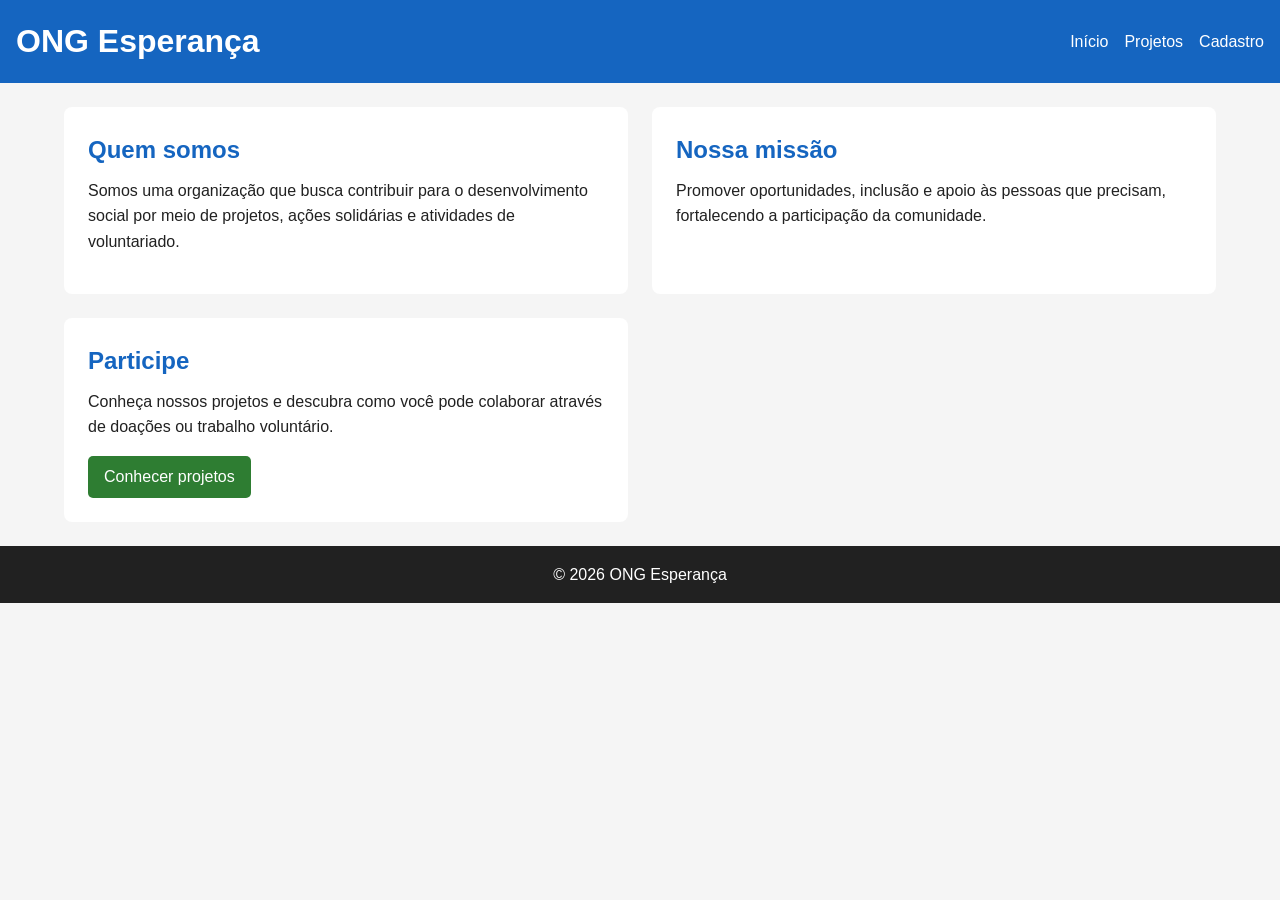
<file: index.html>
<!DOCTYPE html>
<html lang="pt-BR">
<head>
    <meta charset="UTF-8">
    <meta name="viewport" content="width=device-width, initial-scale=1.0">

    <title>ONG - Página Inicial</title>

    <link rel="stylesheet" href="style.css">
</head>

<body>

    <header>
        <h1>ONG Esperança</h1>

        <nav>
            <a href="index.html">Início</a>
            <a href="projetos.html">Projetos</a>
            <a href="cadastro.html">Cadastro</a>
        </nav>
    </header>

    <main>

        <section>
            <h2>Quem somos</h2>

            <p>
                Somos uma organização que busca contribuir para o desenvolvimento
                social por meio de projetos, ações solidárias e atividades de
                voluntariado.
            </p>
        </section>

        <section>
            <h2>Nossa missão</h2>

            <p>
                Promover oportunidades, inclusão e apoio às pessoas que precisam,
                fortalecendo a participação da comunidade.
            </p>
        </section>

        <section>
            <h2>Participe</h2>

            <p>
                Conheça nossos projetos e descubra como você pode colaborar
                através de doações ou trabalho voluntário.
            </p>

            <a href="projetos.html">Conhecer projetos</a>
        </section>

    </main>

    <footer>
        <p>&copy; 2026 ONG Esperança</p>
    </footer>

</body>
</html>
</file>
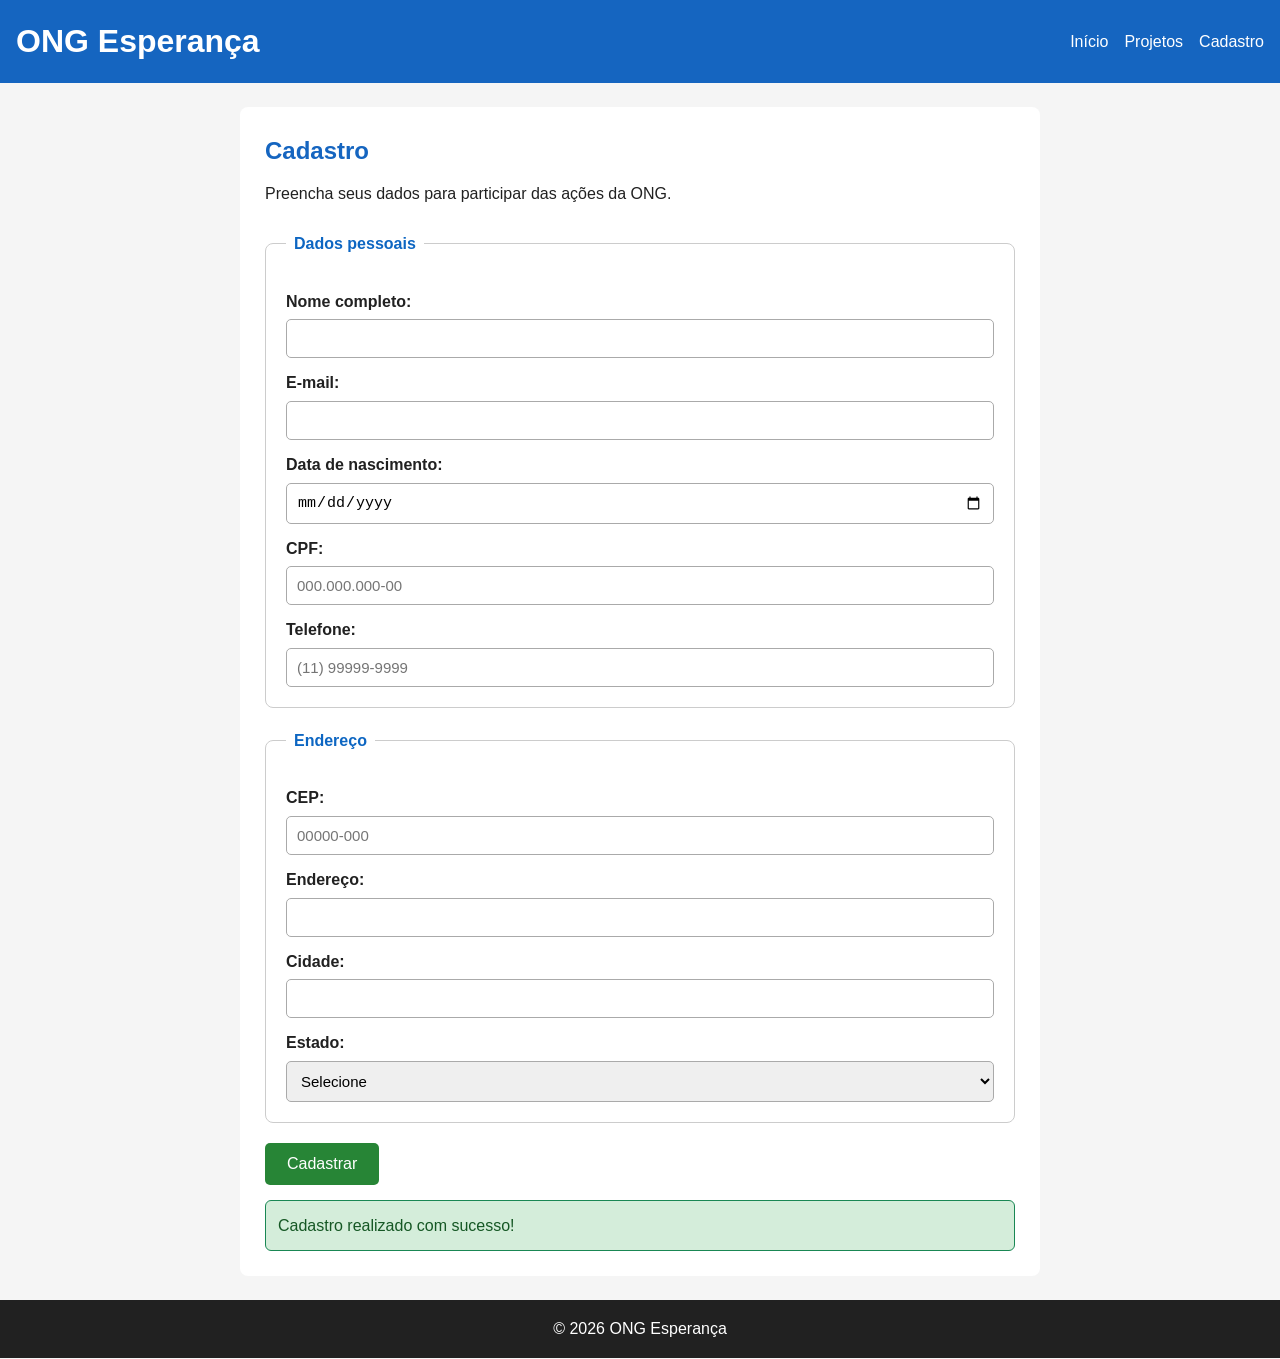
<file: cadastro.html>
<!DOCTYPE html>
<html lang="pt-BR">

<head>
    <meta charset="UTF-8">
    <meta name="viewport" content="width=device-width, initial-scale=1.0">

    <title>ONG Esperança - Cadastro</title>

    <link rel="stylesheet" href="style.css">
</head>

<body>

    <header>
        <h1>ONG Esperança</h1>

        <nav>
            <a href="index.html">Início</a>
            <a href="projetos.html">Projetos</a>
            <a href="cadastro.html">Cadastro</a>
        </nav>
    </header>

    <main>

        <section class="cadastro">

            <h2>Cadastro</h2>

            <p>Preencha seus dados para participar das ações da ONG.</p>

            <form>

                <fieldset>
                    <legend>Dados pessoais</legend>

                    <label for="nome">Nome completo:</label>
                    <input
                        type="text"
                        id="nome"
                        name="nome"
                        required
                    >

                    <label for="email">E-mail:</label>
                    <input
                        type="email"
                        id="email"
                        name="email"
                        required
                    >

                    <label for="nascimento">Data de nascimento:</label>
                    <input
                        type="date"
                        id="nascimento"
                        name="nascimento"
                        required
                    >

                    <label for="cpf">CPF:</label>
                    <input
                        type="text"
                        id="cpf"
                        name="cpf"
                        placeholder="000.000.000-00"
                        pattern="[0-9]{3}\.[0-9]{3}\.[0-9]{3}-[0-9]{2}"
                        required
                    >

                    <label for="telefone">Telefone:</label>
                    <input
                        type="tel"
                        id="telefone"
                        name="telefone"
                        placeholder="(11) 99999-9999"
                        pattern="\([0-9]{2}\) [0-9]{5}-[0-9]{4}"
                        required
                    >

                </fieldset>


                <fieldset>
                    <legend>Endereço</legend>

                    <label for="cep">CEP:</label>
                    <input
                        type="text"
                        id="cep"
                        name="cep"
                        placeholder="00000-000"
                        pattern="[0-9]{5}-[0-9]{3}"
                        required
                    >

                    <label for="endereco">Endereço:</label>
                    <input
                        type="text"
                        id="endereco"
                        name="endereco"
                        required
                    >

                    <label for="cidade">Cidade:</label>
                    <input
                        type="text"
                        id="cidade"
                        name="cidade"
                        required
                    >

                    <label for="estado">Estado:</label>
                    <select id="estado" name="estado" required>
                        <option value="">Selecione</option>
                        <option value="SP">São Paulo</option>
                        <option value="RJ">Rio de Janeiro</option>
                        <option value="MG">Minas Gerais</option>
                        <option value="PR">Paraná</option>
                    </select>

                </fieldset>

                <button type="submit">Cadastrar</button>

                <div class="mensagem-sucesso">
    Cadastro realizado com sucesso!
</div>

            </form>

        </section>

    </main>

    <footer>
        <p>&copy; 2026 ONG Esperança</p>
    </footer>

</body>

</html>
</file>
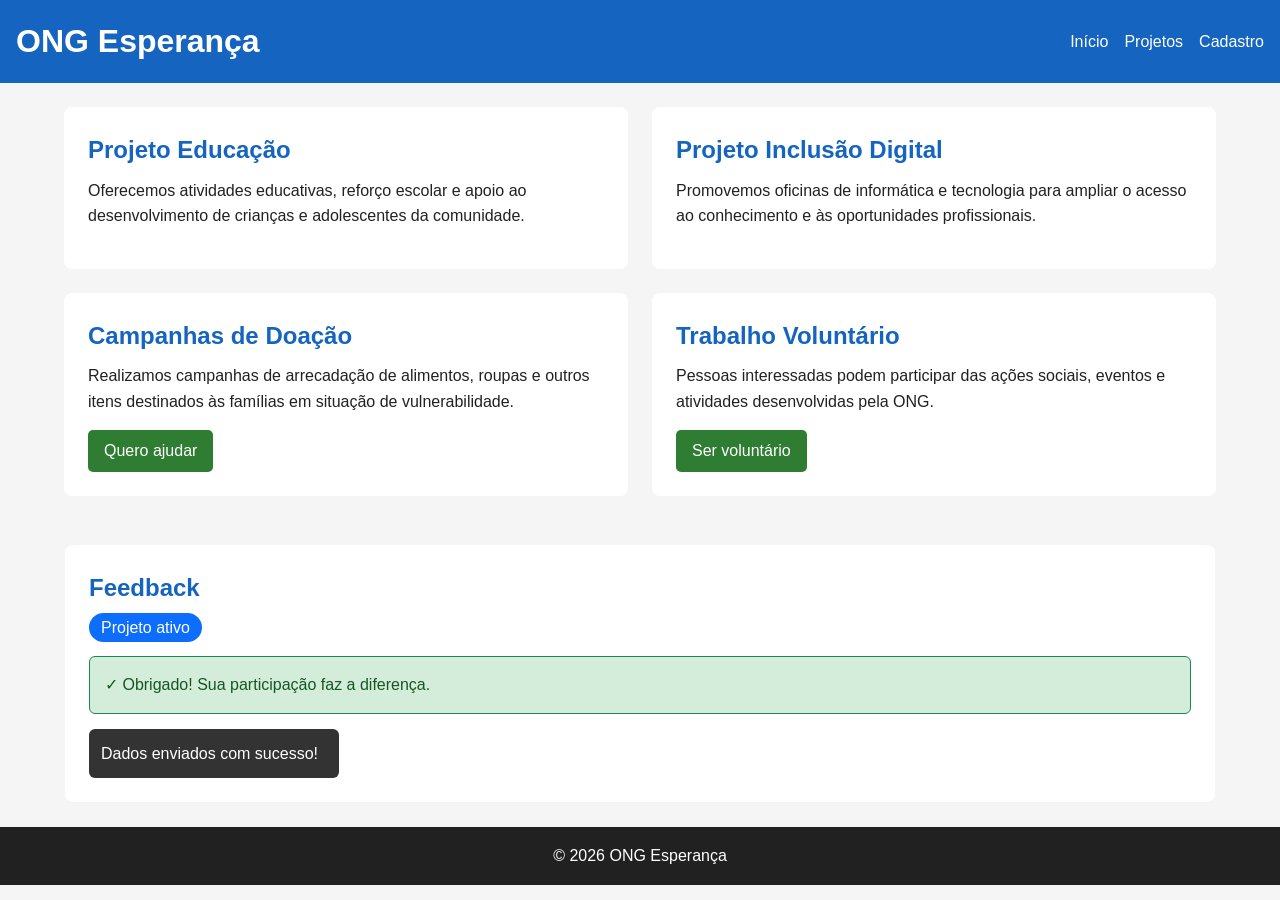
<file: projetos.html>
<!DOCTYPE html>
<html lang="pt-BR">
<head>
    <meta charset="UTF-8">
    <meta name="viewport" content="width=device-width, initial-scale=1.0">

    <title>ONG Esperança - Projetos</title>

    <link rel="stylesheet" href="style.css">
</head>

<body>

    <header>
        <h1>ONG Esperança</h1>

        <nav>
            <a href="index.html">Início</a>
            <a href="projetos.html">Projetos</a>
            <a href="cadastro.html">Cadastro</a>
        </nav>
    </header>

    <main>

        <section>
            <h2>Projeto Educação</h2>

            <p>
                Oferecemos atividades educativas, reforço escolar e apoio
                ao desenvolvimento de crianças e adolescentes da comunidade.
            </p>
        </section>

        <section>
            <h2>Projeto Inclusão Digital</h2>

            <p>
                Promovemos oficinas de informática e tecnologia para ampliar
                o acesso ao conhecimento e às oportunidades profissionais.
            </p>
        </section>

        <section>
            <h2>Campanhas de Doação</h2>

            <p>
                Realizamos campanhas de arrecadação de alimentos, roupas e
                outros itens destinados às famílias em situação de vulnerabilidade.
            </p>

            <a href="cadastro.html">Quero ajudar</a>
        </section>

        <section>
            <h2>Trabalho Voluntário</h2>

            <p>
                Pessoas interessadas podem participar das ações sociais,
                eventos e atividades desenvolvidas pela ONG.
            </p>

            <a href="cadastro.html">Ser voluntário</a>
        </section>

    </main>

    <section class="feedback">
    <h2>Feedback</h2>

    <span class="badge">Projeto ativo</span>

    <div class="alerta">
        ✓ Obrigado! Sua participação faz a diferença.
    </div>

    <div class="toast">
    Dados enviados com sucesso!
</div>
</section>
    
    <footer>
        <p>&copy; 2026 ONG Esperança</p>
    </footer>

</body>
</html>
</file>
<file: style.css>
/* ===== DESIGN SYSTEM ===== */
:root {
    /* Cores */
    --cor-primaria: #1565c0;
    --cor-secundaria: #2e7d32;
    --cor-destaque: #f9a825;
    --cor-branca: #ffffff;
    --cor-fundo: #f5f5f5;
    --cor-cinza-claro: #e0e0e0;
    --cor-cinza: #757575;
    --cor-texto: #212121;

    /* Tipografia */
    --fonte-xs: 0.75rem;
    --fonte-sm: 0.875rem;
    --fonte-md: 1rem;
    --fonte-lg: 1.5rem;
    --fonte-xl: 2rem;

    /* Espaçamentos */
    --espaco-xs: 4px;
    --espaco-sm: 8px;
    --espaco-md: 16px;
    --espaco-lg: 24px;
    --espaco-xl: 32px;
}

/* ===== CONFIGURAÇÕES GERAIS ===== */
* {
    margin: 0;
    padding: 0;
    box-sizing: border-box;
}

body {
    font-family: Arial, sans-serif;
    background-color: var(--cor-fundo);
    color: var(--cor-texto);
    line-height: 1.6;
}

/* ===== CABEÇALHO - FLEXBOX ===== */
header {
    background-color: var(--cor-primaria);
    color: var(--cor-branca);
    padding: var(--espaco-md);

    display: flex;
    justify-content: space-between;
    align-items: center;
    flex-wrap: wrap;
    gap: var(--espaco-md);
}

header h1 {
    font-size: var(--fonte-xl);
}

/* ===== NAVEGAÇÃO ===== */
nav {
    display: flex;
    align-items: center;
    gap: var(--espaco-md);
    flex-wrap: wrap;
}

nav a {
    color: var(--cor-branca);
    text-decoration: none;
    font-size: var(--fonte-md);
}

nav a:hover {
    text-decoration: underline;
}

/* ===== GRID DE 12 COLUNAS ===== */
main {
    display: grid;
    grid-template-columns: repeat(12, 1fr);
    gap: var(--espaco-md);

    max-width: 1200px;
    margin: auto;
    padding: var(--espaco-xl);
}

section {
    grid-column: span 12;
    background-color: var(--cor-branca);
    padding: var(--espaco-lg);
    border-radius: 8px;
}

section h2 {
    color: var(--cor-primaria);
    margin-bottom: var(--espaco-sm);
    font-size: var(--fonte-lg);
}

section p {
    margin-bottom: var(--espaco-md);
}

/* ===== BOTÕES/LINKS ===== */
section a {
    display: inline-block;
    background-color: var(--cor-secundaria);
    color: var(--cor-branca);
    padding: var(--espaco-sm) var(--espaco-md);
    border-radius: 5px;
    text-decoration: none;
}

section a:hover {
    opacity: 0.9;
}

/* ===== RODAPÉ - FLEXBOX ===== */
footer {
    display: flex;
    justify-content: center;
    align-items: center;

    background-color: var(--cor-texto);
    color: var(--cor-branca);
    padding: var(--espaco-md);
}

/* ===== BREAKPOINT 1 - ATÉ 575px ===== */
@media (max-width: 575px) {
    header {
        flex-direction: column;
        text-align: center;
    }

    nav {
        flex-direction: column;
    }

    main {
        padding: var(--espaco-md);
    }
}

/* ===== BREAKPOINT 2 - 576px ===== */
@media (min-width: 576px) {
    main {
        padding: var(--espaco-md);
    }
}

/* ===== BREAKPOINT 3 - 768px ===== */
@media (min-width: 768px) {
    main {
        padding: var(--espaco-lg);
    }

    section {
        grid-column: span 6;
    }
}

/* ===== BREAKPOINT 4 - 992px ===== */
@media (min-width: 992px) {
    main {
        gap: var(--espaco-lg);
    }
}

/* ===== BREAKPOINT 5 - 1200px ===== */
@media (min-width: 1200px) {
    main {
        max-width: 1200px;
    }
}

/* ===== COMPONENTES DE FEEDBACK ===== */

.feedback {
    margin: 25px auto;
    max-width: 1150px;
}

.badge {
    background-color: #0d6efd;
    color: white;
    padding: 6px 12px;
    border-radius: 15px;
}

.alerta {
    margin-top: 15px;
    padding: 15px;
    background-color: #d4edda;
    border: 1px solid #198754;
    border-radius: 6px;
    color: #155724;
}

.toast {
    margin-top: 15px;
    padding: 12px;
    background-color: #333;
    color: white;
    border-radius: 6px;
    width: 250px;
}

/* ===== TELA DE CADASTRO ===== */

.cadastro {
    grid-column: 1 / -1;
    width: 100%;
    max-width: 800px;
    margin: 0 auto;
    padding: 25px;
    box-sizing: border-box;
}

.cadastro h2 {
    margin-bottom: 10px;
}

.cadastro form {
    margin-top: 25px;
}

.cadastro fieldset {
    border: 1px solid #ccc;
    border-radius: 8px;
    padding: 20px;
    margin-bottom: 20px;
}

.cadastro legend {
    font-weight: bold;
    color: #0d66c2;
    padding: 0 8px;
}

.cadastro label {
    display: block;
    margin-top: 12px;
    margin-bottom: 5px;
    font-weight: bold;
}

.cadastro input,
.cadastro select {
    width: 100%;
    padding: 10px;
    border: 1px solid #aaa;
    border-radius: 5px;
    box-sizing: border-box;
    font-size: 15px;
}

.cadastro input:focus,
.cadastro select:focus {
    outline: none;
    border-color: #0d66c2;
    box-shadow: 0 0 4px rgba(13, 102, 194, 0.4);
}

.cadastro button {
    background-color: #278536;
    color: white;
    border: none;
    padding: 12px 22px;
    border-radius: 5px;
    font-size: 16px;
    cursor: pointer;
    transition: 0.3s;
}

.cadastro button:hover {
    background-color: #1e6d2b;
}

.cadastro button:active {
    transform: scale(0.98);
}

/* Feedback de validação */

.cadastro input:focus:invalid {
    border-color: #dc3545;
}

.cadastro input:valid {
    border-color: #198754;
}

.mensagem-sucesso {
    margin-top: 15px;
    padding: 12px;
    background-color: #d4edda;
    color: #155724;
    border: 1px solid #198754;
    border-radius: 6px;
}
</file>
